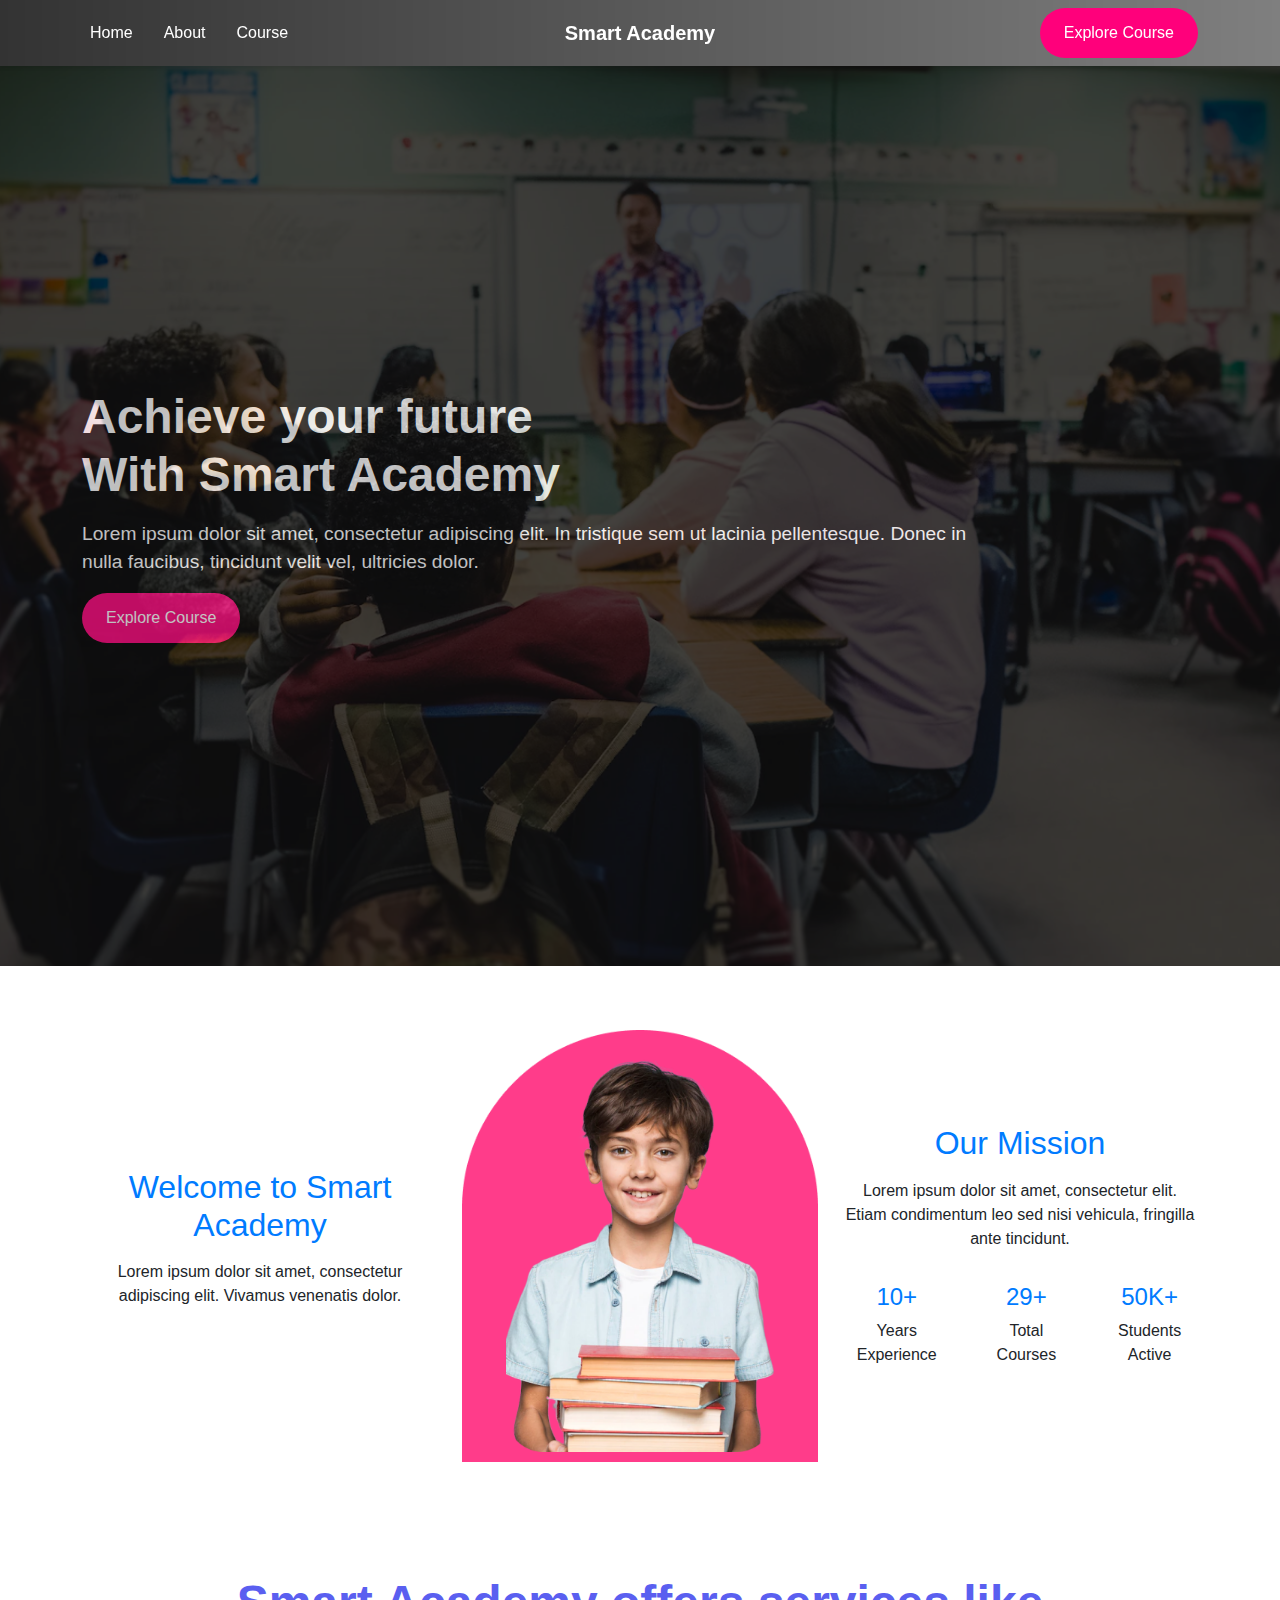
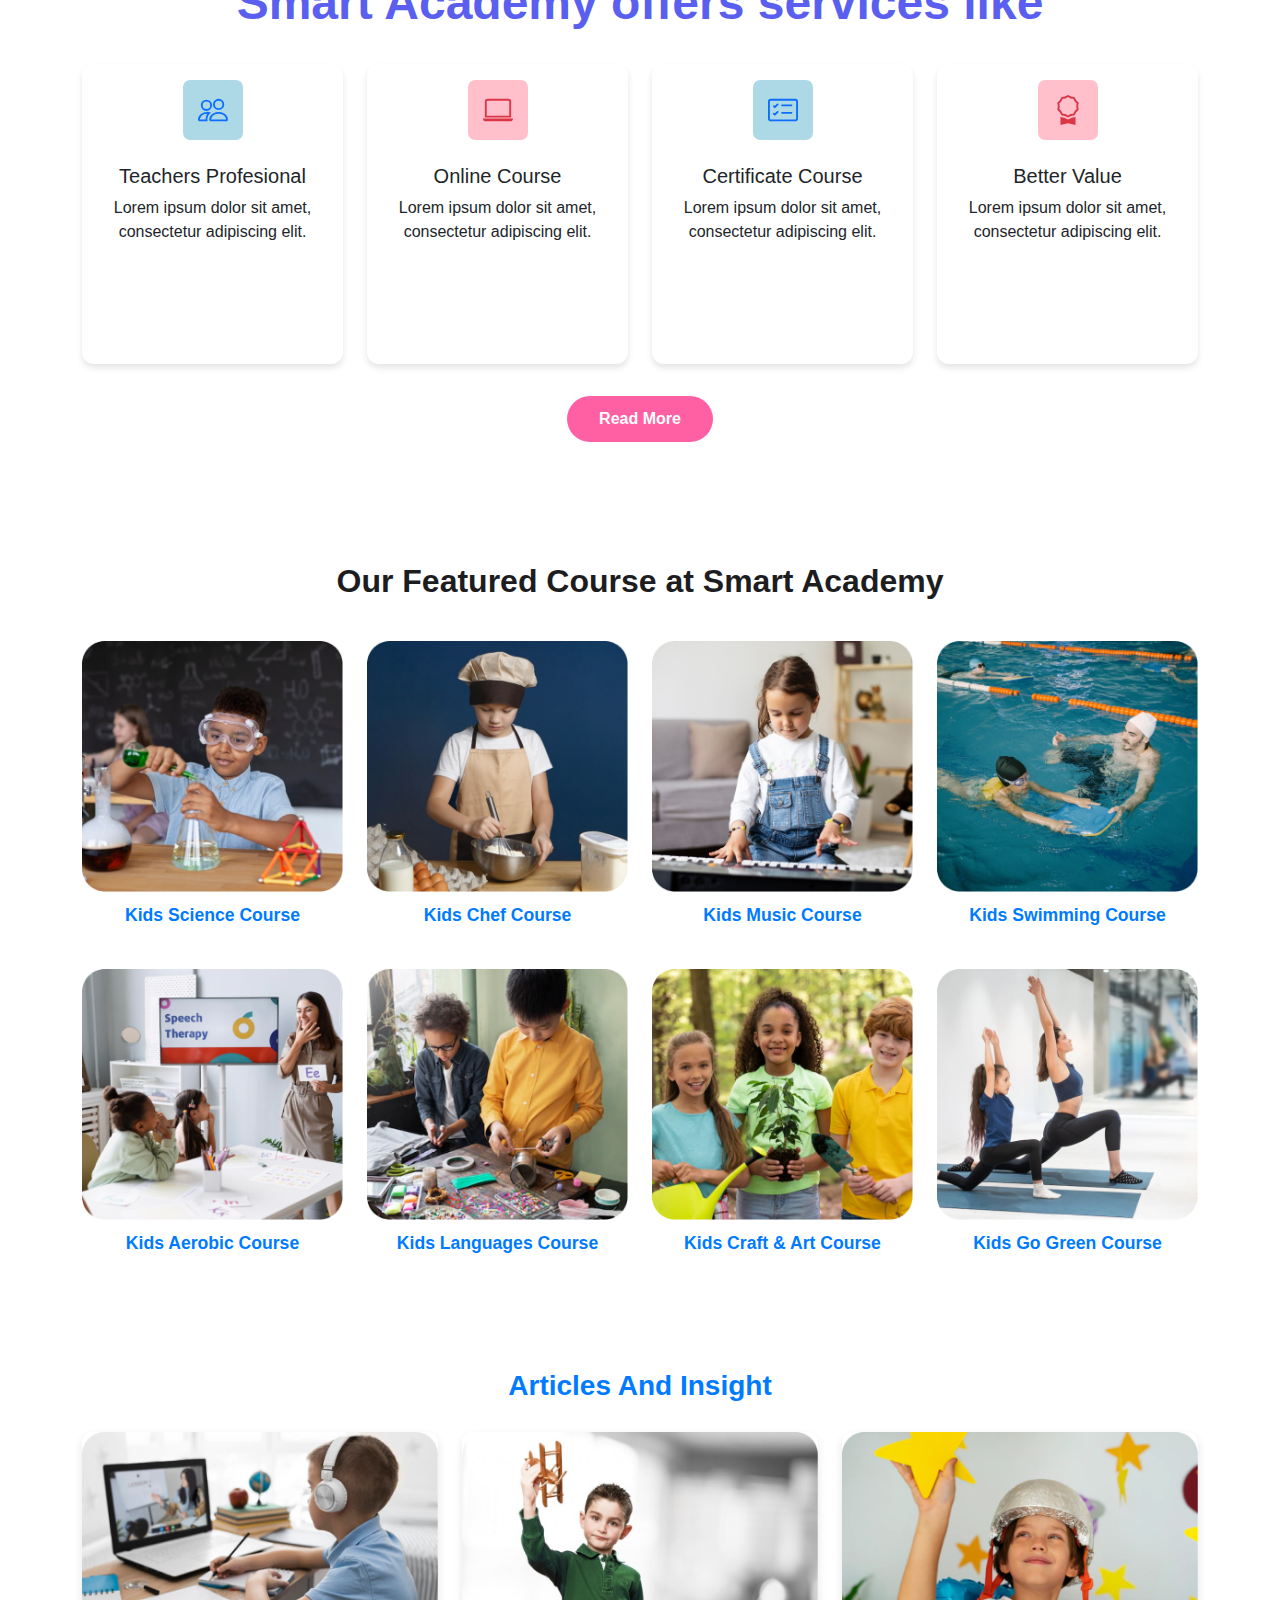
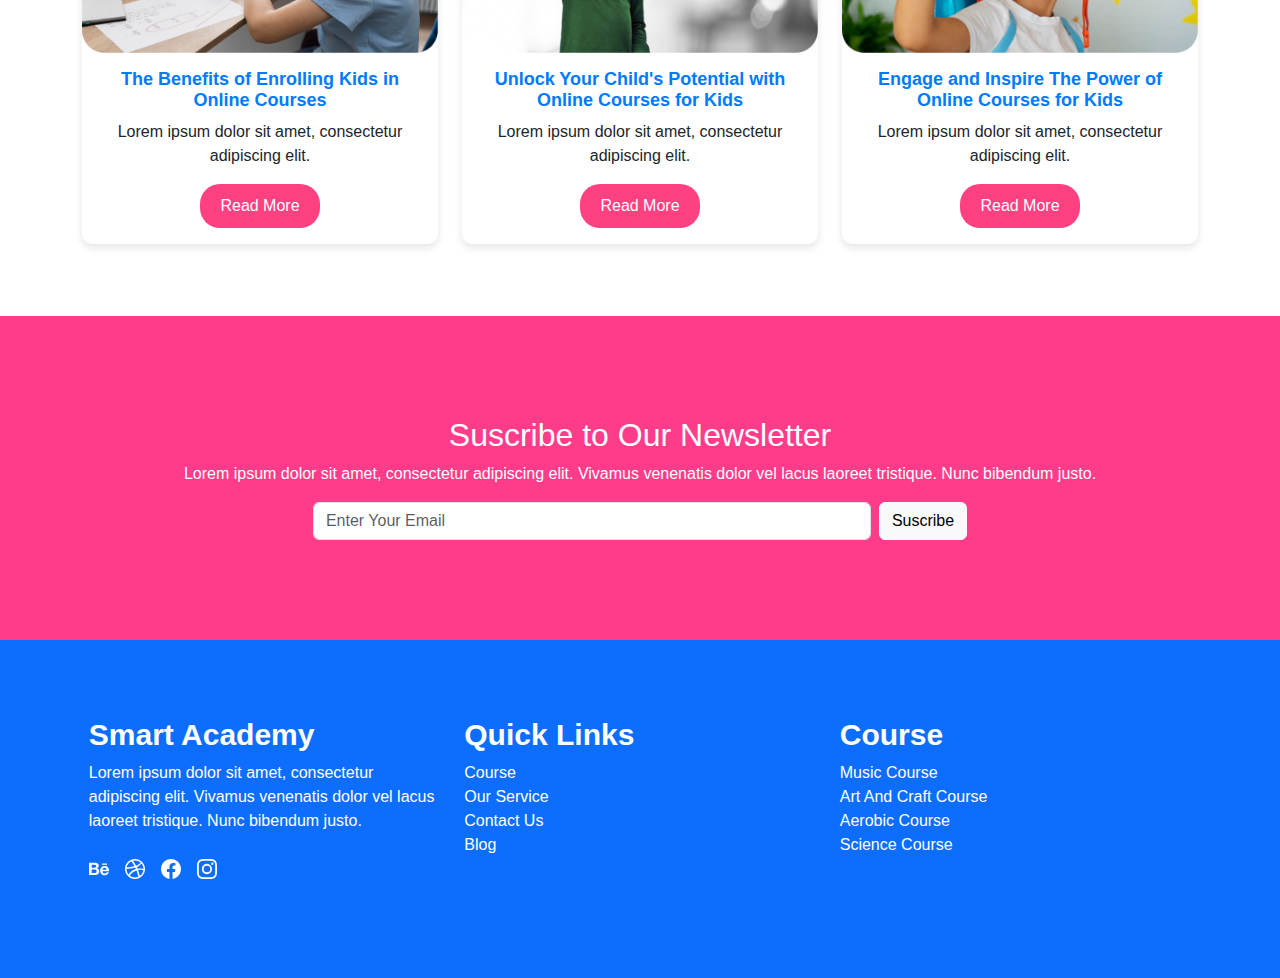
<file: index.html>
<!DOCTYPE html>
<html lang="en">

<head>
    <meta charset="UTF-8">
    <meta name="viewport" content="width=device-width, initial-scale=1.0">
    <title>Smart Academy</title>
    <link href="https://cdn.jsdelivr.net/npm/bootstrap@5.3.0/dist/css/bootstrap.min.css" rel="stylesheet">
     <link rel="icon" type="image/png" href="images/favicon.jpg">
    <link rel="stylesheet" href="style.css">
    
      
   
 
</head>

<body>
    <!-- Header -->
    <header>
        <nav class="navbar navbar-expand-lg shadow-sm sticky-top">
            <div class="container">
                <div class="collapse navbar-collapse" id="navbarNav">
                    <ul class="navbar-nav mx-auto">
                        <li class="nav-item">
                            <a class="nav-link" href="#">Home</a>
                        </li>
                        <li class="nav-item">
                            <a class="nav-link" href="#">About</a>
                        </li>
                        <li class="nav-item">
                            <a class="nav-link" href="#">Course</a>
                        </li>
                    </ul>
                    <a href="#" class="btn btn-explore">Explore Course</a>
                </div>
                <a class="navbar-brand" href="#">Smart Academy</a>
                <button class="navbar-toggler" type="button" data-bs-toggle="collapse" data-bs-target="#navbarNav"
                    aria-controls="navbarNav" aria-expanded="false" aria-label="Toggle navigation">
                    <span class="navbar-toggler-icon text-end"></span>
                </button>
                
            </div>
        </nav>
    </header>

    <!-- Hero Section -->
    <section class="hero">
        <div class="container">
            <h2>Achieve your future <br> With Smart Academy</h2>
            <p>Lorem ipsum dolor sit amet, consectetur adipiscing elit. In tristique sem ut lacinia pellentesque. Donec
                in nulla faucibus, tincidunt velit vel, ultricies dolor.</p>
            <a href="#" class="btn btn-explore">Explore Course</a>
        </div>
    </section>

    <section class="about-section">
        <div class="container">
            <div class="row align-items-center">
                <div class="col-lg-4">
                    <h2>Welcome to Smart Academy</h2>
                    <p>Lorem ipsum dolor sit amet, consectetur adipiscing elit. Vivamus venenatis dolor.</p>
                </div>
                <div class="col-lg-4 text-center">
                    <div class="image-container">         
                        <img src="images\boyimg.png" alt="Student Image">
                    </div>
                </div>
                <div class="col-lg-4">
                    <h2>Our Mission</h2>
                    <p>Lorem ipsum dolor sit amet, consectetur elit. Etiam condimentum leo sed nisi vehicula, fringilla ante
                        tincidunt.</p>
                        <div class="stats">
                            <div class="stat">
                                <h3>10+</h3>
                                <p>Years Experience</p>
                            </div>
                            <div class="stat">
                                <h3>29+</h3>
                                <p>Total Courses</p>
                            </div>
                            <div class="stat">
                                <h3>50K+</h3>
                                <p>Students Active</p>
                            </div>
                        </div>
                </div>
            </div>
           
        </div>
    </section>

    <section class="services">
        <div class="container py-5">
            <h2 class="section-heading">Smart Academy offers services like</h2>
        
            <div class="row g-4">
                <div class="col-md-6 col-lg-3">
                    <div class="card people">
                        <div class="icon text-primary ">
                            <svg xmlns="http://www.w3.org/2000/svg" width="30" height="30" fill="currentColor"
                                class="bi bi-people" viewBox="0 0 16 16">
                                <path
                                    d="M15 14s1 0 1-1-1-4-5-4-5 3-5 4 1 1 1 1zm-7.978-1L7 12.996c.001-.264.167-1.03.76-1.72C8.312 10.629 9.282 10 11 10c1.717 0 2.687.63 3.24 1.276.593.69.758 1.457.76 1.72l-.008.002-.014.002zM11 7a2 2 0 1 0 0-4 2 2 0 0 0 0 4m3-2a3 3 0 1 1-6 0 3 3 0 0 1 6 0M6.936 9.28a6 6 0 0 0-1.23-.247A7 7 0 0 0 5 9c-4 0-5 3-5 4q0 1 1 1h4.216A2.24 2.24 0 0 1 5 13c0-1.01.377-2.042 1.09-2.904.243-.294.526-.569.846-.816M4.92 10A5.5 5.5 0 0 0 4 13H1c0-.26.164-1.03.76-1.724.545-.636 1.492-1.256 3.16-1.275ZM1.5 5.5a3 3 0 1 1 6 0 3 3 0 0 1-6 0m3-2a2 2 0 1 0 0 4 2 2 0 0 0 0-4" />
                            </svg>
                        </div>
                        <h5 class="card-title pt-4">Teachers Profesional</h5>
                        <p class="card-text">Lorem ipsum dolor sit amet, consectetur adipiscing elit.</p>
                    </div>
                </div>
        
                <div class="col-md-6 col-lg-3">
                    <div class="card laptop">
                        <div class="icon text-danger">
                            <svg xmlns="http://www.w3.org/2000/svg" width="30" height="30" fill="currentColor"
                                class="bi bi-laptop" viewBox="0 0 16 16">
                                <path
                                    d="M13.5 3a.5.5 0 0 1 .5.5V11H2V3.5a.5.5 0 0 1 .5-.5zm-11-1A1.5 1.5 0 0 0 1 3.5V12h14V3.5A1.5 1.5 0 0 0 13.5 2zM0 12.5h16a1.5 1.5 0 0 1-1.5 1.5h-13A1.5 1.5 0 0 1 0 12.5" />
                            </svg>
                        </div>
                        <h5 class="card-title pt-4">Online Course</h5>
                        <p class="card-text">Lorem ipsum dolor sit amet, consectetur adipiscing elit.</p>
                    </div>
                </div>
        
                <div class="col-md-6 col-lg-3">
                    <div class="card checkbox">
                        <div class="icon text-primary">
                            <svg xmlns="http://www.w3.org/2000/svg" width="30" height="30" fill="currentColor"
                                class="bi bi-card-checklist" viewBox="0 0 16 16">
                                <path
                                    d="M14.5 3a.5.5 0 0 1 .5.5v9a.5.5 0 0 1-.5.5h-13a.5.5 0 0 1-.5-.5v-9a.5.5 0 0 1 .5-.5zm-13-1A1.5 1.5 0 0 0 0 3.5v9A1.5 1.5 0 0 0 1.5 14h13a1.5 1.5 0 0 0 1.5-1.5v-9A1.5 1.5 0 0 0 14.5 2z" />
                                <path
                                    d="M7 5.5a.5.5 0 0 1 .5-.5h5a.5.5 0 0 1 0 1h-5a.5.5 0 0 1-.5-.5m-1.496-.854a.5.5 0 0 1 0 .708l-1.5 1.5a.5.5 0 0 1-.708 0l-.5-.5a.5.5 0 1 1 .708-.708l.146.147 1.146-1.147a.5.5 0 0 1 .708 0M7 9.5a.5.5 0 0 1 .5-.5h5a.5.5 0 0 1 0 1h-5a.5.5 0 0 1-.5-.5m-1.496-.854a.5.5 0 0 1 0 .708l-1.5 1.5a.5.5 0 0 1-.708 0l-.5-.5a.5.5 0 0 1 .708-.708l.146.147 1.146-1.147a.5.5 0 0 1 .708 0" />
                            </svg>
                        </div>
                        <h5 class="card-title pt-4">Certificate Course</h5>
                        <p class="card-text">Lorem ipsum dolor sit amet, consectetur adipiscing elit.</p>
                    </div>
                </div>
        
                <div class="col-md-6 col-lg-3">
                    <div class="card award">
                        <div class="icon text-danger">
                            <svg xmlns="http://www.w3.org/2000/svg" width="30" height="30" fill="currentColor"
                                class="bi bi-award" viewBox="0 0 16 16">
                                <path
                                    d="M9.669.864 8 0 6.331.864l-1.858.282-.842 1.68-1.337 1.32L2.6 6l-.306 1.854 1.337 1.32.842 1.68 1.858.282L8 12l1.669-.864 1.858-.282.842-1.68 1.337-1.32L13.4 6l.306-1.854-1.337-1.32-.842-1.68zm1.196 1.193.684 1.365 1.086 1.072L12.387 6l.248 1.506-1.086 1.072-.684 1.365-1.51.229L8 10.874l-1.355-.702-1.51-.229-.684-1.365-1.086-1.072L3.614 6l-.25-1.506 1.087-1.072.684-1.365 1.51-.229L8 1.126l1.356.702z" />
                                <path d="M4 11.794V16l4-1 4 1v-4.206l-2.018.306L8 13.126 6.018 12.1z" />
                            </svg>
                        </div>
                        <h5 class="card-title pt-4">Better Value</h5>
                        <p class="card-text">Lorem ipsum dolor sit amet, consectetur adipiscing elit.</p>
                    </div>
                </div>
            </div>
        
            <button class="btn-read-more">Read More</button>
    </section>


<section class="courses">
    <div class="container">
        <h2 class="course-title">Our Featured Course at Smart Academy</h2>
        <div class="row row-cols-1 row-cols-md-4 g-4">
            <div class="col">
                <div class="course-item">
                    <img src="images\courseimg.png" alt="Kids Science Course">
                    <p class="course-name">Kids Science Course</p>
                </div>
            </div>
            <div class="col">
                <div class="course-item">
                    <img src="images\courseimg1.png" alt="Kids Chef Course">
                    <p class="course-name">Kids Chef Course</p>
                </div>
            </div>
            <div class="col">
                <div class="course-item">
                    <img src="images\courseimg2.png" alt="Kids Music Course">
                    <p class="course-name">Kids Music Course</p>
                </div>
            </div>
            <div class="col">
                <div class="course-item">
                    <img src="images\courseimg4.png" alt="Kids Swimming Course">
                    <p class="course-name">Kids Swimming Course</p>
                </div>
            </div>
            <div class="col">
                <div class="course-item">
                    <img src="images\courseimg6.png" alt="Kids Aerobic Course">
                    <p class="course-name">Kids Aerobic Course</p>
                </div>
            </div>
            <div class="col">
                <div class="course-item">
                    <img src="images\courseimg7.png" alt="Kids Languages Course">
                    <p class="course-name">Kids Languages Course</p>
                </div>
            </div>
            <div class="col">
                <div class="course-item">
                    <img src="images\courseimg8.png" alt="Kids Craft & Art Course">
                    <p class="course-name">Kids Craft & Art Course</p>
                </div>
            </div>
            <div class="col">
                <div class="course-item">
                    <img src="images\couseimg5.png" alt="Kids Go Green Course">
                    <p class="course-name">Kids Go Green Course</p>
                </div>
            </div>
        </div>
    </div>
</section>

<section class="artical pt-5">
    <div class="container py-5">
        <h2 class="section-title">Articles And Insight</h2>
        <div class="row">
            <!-- Card 1 -->
            <div class="col-md-4 mb-4">
                <div class="card">
                    <img src="images\articalimg.png" class="card-img-top" alt="Online Courses for Kids">
                    <div class="card-body text-center">
                        <h5 class="card-title">The Benefits of Enrolling Kids in Online Courses</h5>
                        <p class="card-text">Lorem ipsum dolor sit amet, consectetur adipiscing elit.</p>
                        <button class="read-more-btn">Read More</button>
                    </div>
                </div>
            </div>
            <!-- Card 2 -->
            <div class="col-md-4 mb-4">
                <div class="card">
                    <img src="images\articalimg1.png" class="card-img-top" alt="Unlock Child's Potential">
                    <div class="card-body text-center">
                        <h5 class="card-title">Unlock Your Child's Potential with Online Courses for Kids</h5>
                        <p class="card-text">Lorem ipsum dolor sit amet, consectetur adipiscing elit.</p>
                        <button class="read-more-btn">Read More</button>
                    </div>
                </div>
            </div>
            <!-- Card 3 -->
            <div class="col-md-4 mb-4">
                <div class="card">
                    <img src="images\articalimg2.png" class="card-img-top" alt="Engage and Inspire">
                    <div class="card-body text-center">
                        <h5 class="card-title">Engage and Inspire The Power of Online Courses for Kids</h5>
                        <p class="card-text">Lorem ipsum dolor sit amet, consectetur adipiscing elit.</p>
                        <button class="read-more-btn">Read More</button>
                    </div>
                </div>
            </div>
        </div>
    </div>
</section>

<section class="suscribe">
    <div class="container">
                   
                <h2>Suscribe to Our Newsletter</h2>
                <p>Lorem ipsum dolor sit amet, consectetur adipiscing elit. Vivamus venenatis dolor vel lacus laoreet
                    tristique. Nunc bibendum justo.</p> 
            <div class="d-flex justify-content-center ">
                
                    <input type="email" class="form-control w-50   justify-content-center" placeholder="Enter Your Email" >
                    <div class="input-group-append ps-2">
                                <button class="btn btn-light text-start">Suscribe</button>
                            </div>
                    
        </div>
    </div>
</section>

<footer class="bg-primary text-white ">
    <div class="container">
        <div class="row">
            <!-- About Section -->
            <div class="col-md-4 mb-3">
                <h5 class="fw-bold">Smart Academy</h5>
                <p>
                    Lorem ipsum dolor sit amet, consectetur adipiscing elit. Vivamus venenatis dolor vel lacus laoreet
                    tristique. Nunc bibendum justo.
                </p>
                <div class="d-flex">
                    <a href="#" class="text-white me-3 fs-4">
                        <svg xmlns="http://www.w3.org/2000/svg" width="20" height="20" fill="currentColor" class="bi bi-behance"
                            viewBox="0 0 16 16">
                            <path
                                d="M4.654 3c.461 0 .887.035 1.278.14.39.07.711.216.996.391s.497.426.641.747c.14.32.216.711.216 1.137 0 .496-.106.922-.356 1.242-.215.32-.566.606-.997.817.606.176 1.067.496 1.348.922s.461.957.461 1.563c0 .496-.105.922-.285 1.278a2.3 2.3 0 0 1-.782.887c-.32.215-.711.39-1.137.496a5.3 5.3 0 0 1-1.278.176L0 12.803V3zm-.285 3.978c.39 0 .71-.105.957-.285.246-.18.355-.497.355-.887 0-.216-.035-.426-.105-.567a1 1 0 0 0-.32-.355 1.8 1.8 0 0 0-.461-.176c-.176-.035-.356-.035-.567-.035H2.17v2.31c0-.005 2.2-.005 2.2-.005zm.105 4.193c.215 0 .426-.035.606-.07.176-.035.356-.106.496-.216s.25-.215.356-.39c.07-.176.14-.391.14-.641 0-.496-.14-.852-.426-1.102-.285-.215-.676-.32-1.137-.32H2.17v2.734h2.305zm6.858-.035q.428.427 1.278.426c.39 0 .746-.106 1.032-.286q.426-.32.53-.64h1.74c-.286.851-.712 1.457-1.278 1.848-.566.355-1.243.566-2.06.566a4.1 4.1 0 0 1-1.527-.285 2.8 2.8 0 0 1-1.137-.782 2.85 2.85 0 0 1-.712-1.172c-.175-.461-.25-.957-.25-1.528 0-.531.07-1.032.25-1.493.18-.46.426-.852.747-1.207.32-.32.711-.606 1.137-.782a4 4 0 0 1 1.493-.285c.606 0 1.137.105 1.598.355.46.25.817.532 1.102.958.285.39.496.851.641 1.348.07.496.105.996.07 1.563h-5.15c0 .58.21 1.11.496 1.396m2.24-3.732c-.25-.25-.642-.391-1.103-.391-.32 0-.566.07-.781.176s-.356.25-.496.39a.96.96 0 0 0-.25.497c-.036.175-.07.32-.07.46h3.196c-.07-.526-.25-.882-.497-1.132zm-3.127-3.728h3.978v.957h-3.978z" />
                        </svg>
                    </a>
                    <a href="#" class="text-white me-3 fs-4">
                        <svg xmlns="http://www.w3.org/2000/svg" width="20" height="20" fill="currentColor" class="bi bi-dribbble"
                            viewBox="0 0 16 16">
                            <path fill-rule="evenodd"
                                d="M8 0C3.584 0 0 3.584 0 8s3.584 8 8 8c4.408 0 8-3.584 8-8s-3.592-8-8-8m5.284 3.688a6.8 6.8 0 0 1 1.545 4.251c-.226-.043-2.482-.503-4.755-.217-.052-.112-.096-.234-.148-.355-.139-.33-.295-.668-.451-.99 2.516-1.023 3.662-2.498 3.81-2.69zM8 1.18c1.735 0 3.323.65 4.53 1.718-.122.174-1.155 1.553-3.584 2.464-1.12-2.056-2.36-3.74-2.551-4A7 7 0 0 1 8 1.18m-2.907.642A43 43 0 0 1 7.627 5.77c-3.193.85-6.013.833-6.317.833a6.87 6.87 0 0 1 3.783-4.78zM1.163 8.01V7.8c.295.01 3.61.053 7.02-.971.199.381.381.772.555 1.162l-.27.078c-3.522 1.137-5.396 4.243-5.553 4.504a6.82 6.82 0 0 1-1.752-4.564zM8 14.837a6.8 6.8 0 0 1-4.19-1.44c.12-.252 1.509-2.924 5.361-4.269.018-.009.026-.009.044-.017a28.3 28.3 0 0 1 1.457 5.18A6.7 6.7 0 0 1 8 14.837m3.81-1.171c-.07-.417-.435-2.412-1.328-4.868 2.143-.338 4.017.217 4.251.295a6.77 6.77 0 0 1-2.924 4.573z" />
                        </svg>
                    </a>
                    <a href="#" class="text-white me-3 fs-4"><svg xmlns="http://www.w3.org/2000/svg" width="20" height="20" fill="currentColor" class="bi bi-facebook"
                        viewBox="0 0 16 16">
                        <path
                            d="M16 8.049c0-4.446-3.582-8.05-8-8.05C3.58 0-.002 3.603-.002 8.05c0 4.017 2.926 7.347 6.75 7.951v-5.625h-2.03V8.05H6.75V6.275c0-2.017 1.195-3.131 3.022-3.131.876 0 1.791.157 1.791.157v1.98h-1.009c-.993 0-1.303.621-1.303 1.258v1.51h2.218l-.354 2.326H9.25V16c3.824-.604 6.75-3.934 6.75-7.951" />
                    </svg></a>
                    <a href="#" class="text-white fs-4"><svg xmlns="http://www.w3.org/2000/svg" width="20" height="20" fill="currentColor" class="bi bi-instagram"
                        viewBox="0 0 16 16">
                        <path
                            d="M8 0C5.829 0 5.556.01 4.703.048 3.85.088 3.269.222 2.76.42a3.9 3.9 0 0 0-1.417.923A3.9 3.9 0 0 0 .42 2.76C.222 3.268.087 3.85.048 4.7.01 5.555 0 5.827 0 8.001c0 2.172.01 2.444.048 3.297.04.852.174 1.433.372 1.942.205.526.478.972.923 1.417.444.445.89.719 1.416.923.51.198 1.09.333 1.942.372C5.555 15.99 5.827 16 8 16s2.444-.01 3.298-.048c.851-.04 1.434-.174 1.943-.372a3.9 3.9 0 0 0 1.416-.923c.445-.445.718-.891.923-1.417.197-.509.332-1.09.372-1.942C15.99 10.445 16 10.173 16 8s-.01-2.445-.048-3.299c-.04-.851-.175-1.433-.372-1.941a3.9 3.9 0 0 0-.923-1.417A3.9 3.9 0 0 0 13.24.42c-.51-.198-1.092-.333-1.943-.372C10.443.01 10.172 0 7.998 0zm-.717 1.442h.718c2.136 0 2.389.007 3.232.046.78.035 1.204.166 1.486.275.373.145.64.319.92.599s.453.546.598.92c.11.281.24.705.275 1.485.039.843.047 1.096.047 3.231s-.008 2.389-.047 3.232c-.035.78-.166 1.203-.275 1.485a2.5 2.5 0 0 1-.599.919c-.28.28-.546.453-.92.598-.28.11-.704.24-1.485.276-.843.038-1.096.047-3.232.047s-2.39-.009-3.233-.047c-.78-.036-1.203-.166-1.485-.276a2.5 2.5 0 0 1-.92-.598 2.5 2.5 0 0 1-.6-.92c-.109-.281-.24-.705-.275-1.485-.038-.843-.046-1.096-.046-3.233s.008-2.388.046-3.231c.036-.78.166-1.204.276-1.486.145-.373.319-.64.599-.92s.546-.453.92-.598c.282-.11.705-.24 1.485-.276.738-.034 1.024-.044 2.515-.045zm4.988 1.328a.96.96 0 1 0 0 1.92.96.96 0 0 0 0-1.92m-4.27 1.122a4.109 4.109 0 1 0 0 8.217 4.109 4.109 0 0 0 0-8.217m0 1.441a2.667 2.667 0 1 1 0 5.334 2.667 2.667 0 0 1 0-5.334" />
                    </svg></a>
                </div>
            </div>

            <!-- Quick Links -->
            <div class="col-md-4 mb-3">
                <h5 class="fw-bold">Quick Links</h5>
                <ul class="list-unstyled ">
                    <li><a href="#" class="text-white text-decoration-none">Course</a></li>
                    <li><a href="#" class="text-white text-decoration-none">Our Service</a></li>
                    <li><a href="#" class="text-white text-decoration-none">Contact Us</a></li>
                    <li><a href="#" class="text-white text-decoration-none">Blog</a></li>
                </ul>
            </div>

            <!-- Courses Section -->
            <div class="col-md-4 mb-3">
                <h5 class="fw-bold">Course</h5>
                <ul class="list-unstyled">
                    <li><a href="#" class="text-white text-decoration-none">Music Course</a></li>
                    <li><a href="#" class="text-white text-decoration-none">Art And Craft Course</a></li>
                    <li><a href="#" class="text-white text-decoration-none">Aerobic Course</a></li>
                    <li><a href="#" class="text-white text-decoration-none">Science Course</a></li>
                </ul>
            </div>
        </div>
    </div>
</footer>
    <script src="https://cdn.jsdelivr.net/npm/bootstrap@5.3.0/dist/js/bootstrap.bundle.min.js"></script>
</body>

</html>
</file>
<file: style.css>
body {
    margin: 0;
    font-family: Arial, sans-serif;
}

 /* Custom styles for the header */

  header {
      position: sticky;
      top: 0;
      z-index: 1;
      background-color: rgba(255, 255, 255, 0.5);
      backdrop-filter: blur(10px);
  }
 .navbar {
     background: linear-gradient(to right, rgba(0, 0, 0, 0.8), rgba(0, 0, 0, 0.5));
 }


  .navbar-brand {
      position: absolute;
    font-weight: bold;
        color: #fff;
      left: 50%;
      transform: translateX(-50%);
  }

 .nav-link {
     color: #fff;
     margin-right: 15px;
 }

 .nav-link:hover {
     color: #f8f9fa;
 }

 .btn-explore {
     background-color: #ff4081;
     color: white;
     border: none;
     border-radius: 20px;
     padding: 10px 20px;
     transition: all 0.3s;
 }

 .btn-explore:hover {
     background-color: #e73370;
 }

 /* Align the toggle button to the right and logo to the left on mobile */
 .navbar-toggler {
     border: none;
 }

 .navbar-nav {
     flex-grow: 1;
 }

 @media (max-width: 767px) {
     /* .navbar-brand {
         position: absolute;
         left: 0;
     } */

     .navbar-toggler {
         position: absolute;
         right: 0;
     }
          .navbar-brand {
              position: static;
              transform: none;
              text-align: center;
              width: 100%;
          }
    
          .navbar-nav {
              margin-left: 0;
              text-align: center;
          }
    
          .btn-explore {
              display: block;
              margin: 10px auto 0;
          }
          }
 











    

 .hero {
     position: relative;
     height: 100vh;
     display: flex;
     align-items: center;
     justify-content: center;
     color: white;
     background-color: black;
 }

 .hero::before {
     content: "";
     position: absolute;
     top: 0;
     left: 0;
     width: 100%;
     height: 100%;
     background: url('images/bg.png') no-repeat center center/cover;
     opacity: 0.3;
     z-index: 0;
 }

 .hero h2 {
     font-size: 3rem;
     font-weight: 800;
     padding-right: 20%;
 }

 .hero p {
     font-size: 1.2rem;
     padding-right: 20%;
     margin: 1rem 0;
 }

 .btn-explore {
     background-color: #ff007b;
     color: white;
     padding: 0.8rem 1.5rem;
     border: none;
     border-radius: 25px;
     font-size: 1rem;
 }

 .btn-explore:hover {
     background-color: #e6006f;
 }

 @media (max-width: 768px) {
     .hero h2 {
         font-size: 2rem;
     }

     .hero p {
         font-size: 1rem;
     }
 }

 .about-section {
     padding: 4rem 0;
     text-align: center;
 }

 .about-section .image-container {
     background-image: url("images/boy-bg.png");
     background-repeat: no-repeat;
     background-size: cover;
     padding: 10px;
 }

 .about-section .image-container img {
     width: 80%;
     border-radius: 15px;
 }

 .about-section h2 {
     color: #007bff;
     font-size: 2rem;
 }

 .about-section p {
     margin: 1rem 0;
     font-size: 1rem;
 }

 .stats {
     display: flex;
     justify-content: center;
     gap: 2rem;
     margin-top: 2rem;
 }

 .stat {
     text-align: center;
 }

 .stat h3 {
     color: #007bff;
     font-size: 1.5rem;
     margin-bottom: 0.5rem;
 }

 .stat p {
     margin: 0;
     font-size: 1rem;
 }

 @media (max-width: 768px) {
     .stats {
         flex-direction: column;
         gap: 1rem;
     }
 }

 .services .section-heading {
     font-size: 3.0rem;
     font-weight: bold;
     color: #5A5FF0;
     text-align: center;
     margin-bottom: 2rem;
 }

 .services .card {
     border: none;
     text-align: center;
     padding: 1rem;
     border-radius: 12px;
     box-shadow: 0 4px 6px rgba(0, 0, 0, 0.1);
     transition: transform 0.3s;
     height: 300px;
 }

 .services .card:hover {
     transform: scale(1.05);
 }

 .services .icon {
     font-size: 2rem;
     margin-bottom: 1rem;
     display: flex;
     justify-content: center;
     align-items: center;
     height: 60px;
     width: 60px;
     border-radius: 12%;
     margin: 0 auto;
 }

 .services .people .icon {
     background-color: lightblue;
 }

 .services .laptop .icon {
     background-color: pink;
 }

 .services .checkbox .icon {
     background-color: lightblue;
 }

 .services .award .icon {
     background-color: pink;
 }

 .services .btn-read-more {
     display: block;
     margin: 2rem auto;
     background-color: #FF5FA3;
     color: white;
     font-weight: bold;
     border: none;
     padding: 0.7rem 2rem;
     border-radius: 25px;
     text-align: center;
     transition: background-color 0.3s;
 }

 .services .btn-read-more:hover {
     background-color: #e05491;
 }


 .course-title {
     text-align: center;
     margin: 40px 0;
     color: #1d1d1f;
     font-weight: bold;
 }

 .course-item {
     text-align: center;
     transition: transform 0.3s ease, box-shadow 0.3s ease;
 }

 .course-item:hover {
     transform: translateY(-10px);
     box-shadow: 0 4px 15px rgba(0, 0, 0, 0.2);
 }

 .course-item img {
     width: 100%;
     border-radius: 15px;
 }

 .course-name {
     margin-top: 10px;
     font-size: 1.1rem;
     font-weight: bold;
     color: #007bff;
 }

 @keyframes fadeIn {
     from {
         opacity: 0;
     }

     to {
         opacity: 1;
     }
 }

 .course-item img {
     animation: fadeIn 1s ease-in-out;
 }


 .artical .card {
     border: none;
     border-radius: 10px;
     box-shadow: 0 4px 8px rgba(0, 0, 0, 0.1);
 }

 .artical .card-title {
     color: #007bff;
     font-size: 18px;
     font-weight: 600;
 }

 .artical .read-more-btn {
     background-color: #ff4081;
     color: #fff;
     border: none;
     border-radius: 20px;
     padding: 10px 20px;
 }

 .artical .read-more-btn:hover {
     background-color: #e63e77;
 }

 .artical .section-title {
     font-size: 28px;
     font-weight: bold;
     text-align: center;
     margin-bottom: 30px;
     color: #007bff;
 }

 .suscribe {
     background-color: #FF3C8A;
     padding: 100px 0;
     margin: auto;
     justify-content: center;
     /* Center horizontally */
     align-items: center;
     display: flex;
 }

 .suscribe .container {
     text-align: center;
     width: 100%;
     color: white
 }

 footer {
     background-color: #007bff;
     /* Matches the blue background */
     padding: 6%;
 }

 footer h5 {
     font-size: 30px;
 }

 footer a:hover {
     text-decoration: underline;
 }
</file>
